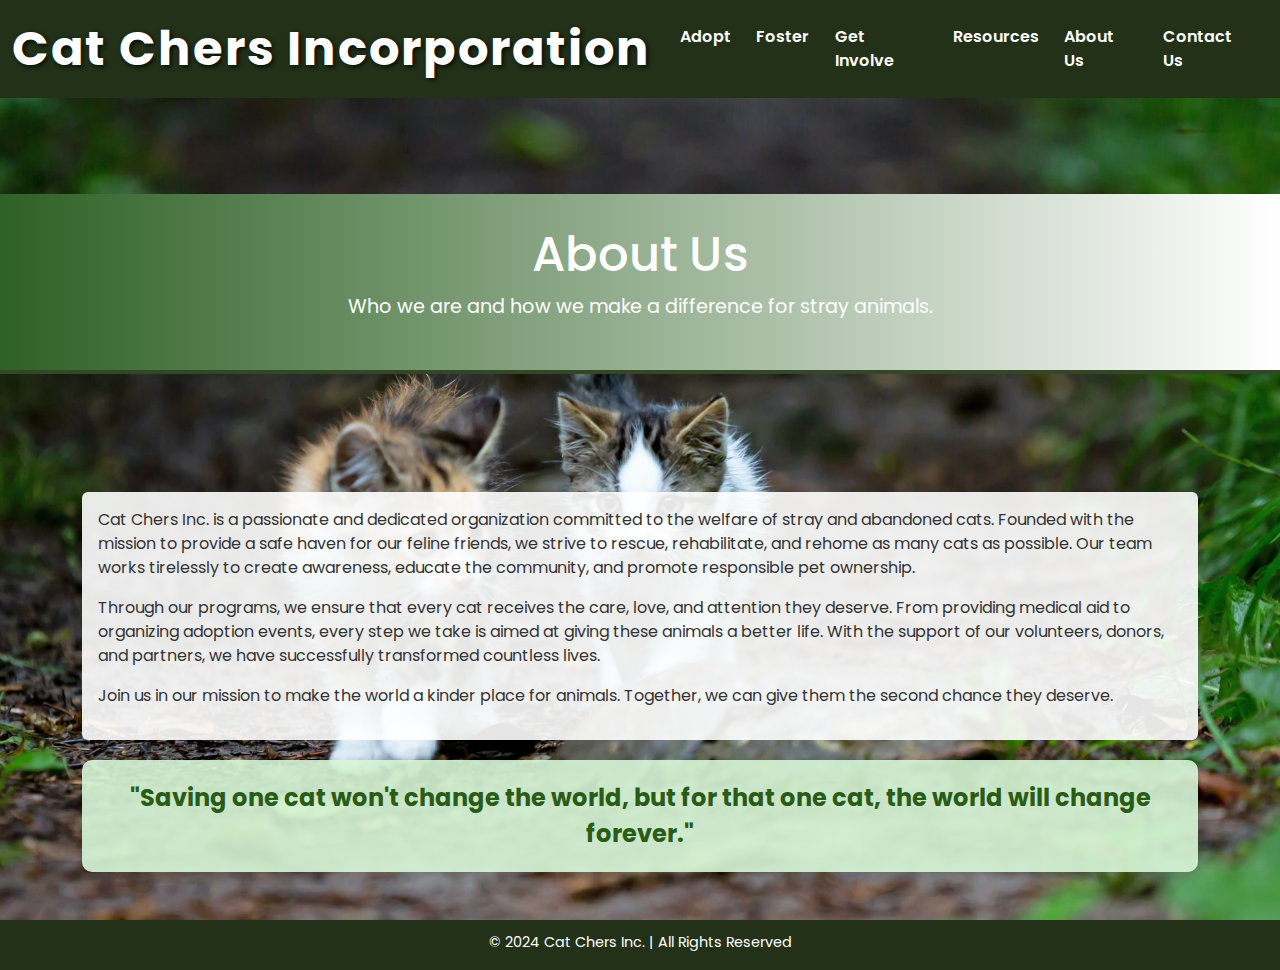
<file: about.html>
<!DOCTYPE html>
<html lang="en">  
<head>
    <meta charset="UTF-8">
    <meta name="viewport" content="width=device-width, initial-scale=1.0">
    <link rel="stylesheet" href="style.css">
    <link href="https://cdn.jsdelivr.net/npm/bootstrap@5.3.3/dist/css/bootstrap.min.css" rel="stylesheet">
    <script src="https://cdn.jsdelivr.net/npm/@popperjs/core@2.11.8/dist/umd/popper.min.js"></script>
    <script src="https://cdn.jsdelivr.net/npm/bootstrap@5.3.3/dist/js/bootstrap.min.js"></script>
    <link href="https://fonts.googleapis.com/css2?family=Poppins:wght@400;600&display=swap" rel="stylesheet">
    <link rel="stylesheet" href="contact.php">
    <title>About Us</title>
    <style>
        body {
            background-color: #7c9c68;
            background-image: url("Strays.jpg");
            background-size: cover;
            background-position: center;
            background-repeat: no-repeat;
            margin: 0;
            font-family: 'Poppins', sans-serif;
            color: #333;
            height: 100vh;
            overflow-y: auto;
        }
        body {
            margin-top: 70px; /* Adjusted for a smaller distance */
        }

        .navbar-nav .nav-link {
            font-size: 1rem;
            font-weight: 600;
            color: #fff;
            margin: 0.3rem;
            transition: transform 0.3s, background 0.3s;
        }

        .navbar-nav .nav-link:hover {
            color: #fff;
            background: rgba(87, 176, 67, 1);
            transform: translateY(-3px);
        }

        .navbar-toggler-icon {
            background-color: #D3B49F;
            border-radius: 5px;
        }
        .navbar{
            background-color: #233119;
        }

        .stray-cats-text {
            font-size: 3rem;
            color: #fff;
            text-shadow: 2px 2px 5px rgba(0, 0, 0, 0.8);
            letter-spacing: 2px;
            transition: transform 0.3s ease;
        }

        .stray-cats-text:hover {
            transform: scale(1.1);
        }


        .header {
            background: linear-gradient(to right, #2e6125, hsl(0, 0%, 100%));
            color: #fff;
            text-align: center;
            padding: 2rem;
            border-bottom: 4px solid #334625;
        }

        .header h1 {
            font-size: 3rem;
            margin: 0;
        }

        .header p {
            font-size: 1.2rem;
            margin-top: 10px;
        }

        .section {
            padding: 3rem 1rem;
            margin-top: 70px;
            position:relative;
        }

        .text-container {
            padding: 1rem;
            background: rgba(255, 255, 255, 0.9);
            border-radius: 6px;
            max-height: 80vh;
            overflow-y: auto;
        }

        .highlighted-quote {
            font-size: 1.5rem;
            font-weight: bold;
            color: #295c17;
            background-color: rgba(215, 246, 215, 0.9); /* A light greenish-beige */
            padding: 20px;
            border-radius: 10px;
            margin-top: 20px;
            text-align: center;
            box-shadow: 0 4px 10px rgba(0, 0, 0, 0.15);
        }

        footer {
            background-color: #233119;
            color: #fff;
            padding-top: 12px;
            text-align: center;
            font-size: 0.9rem;
            display: flex;
            justify-content: center;
            align-items: center;
            height: 50px; /* Optional: Set a consistent height */
        }

        footer a {
            color: #87c17d;
            text-decoration: none;
            transition: color 0.3s ease;
        }

        footer a:hover {
            color: #b8f3b8;
        }


        @media (max-width: 768px) {
            h1 {
                font-size: 3rem;
            }
            .stray-cats-text {
                font-size: 2.5rem;
            }
        }

        @media (max-width: 576px) {
            h1 {
                font-size: 2rem;
            }
            .highlighted-quote {
                font-size: 1rem;
                padding: 10px;
            }
            .text-container {
                max-height: 50vh;
            }
        }
    </style>
</head>
<body>
    <section id="nav-bar">
        <nav class="navbar navbar-expand-lg navbar-light fixed-top">
            <div class="container-fluid">
                <a class="navbar-brand" href="#">
                    <span class="stray-cats-text">Cat Chers Incorporation</span>
                </a>
                <button class="navbar-toggler" type="button" data-bs-toggle="collapse" data-bs-target="#navbarNav" aria-controls="navbarNav" aria-expanded="false" aria-label="Toggle navigation">
                    <span class="navbar-toggler-icon"></span>
                </button>
                <div class="collapse navbar-collapse" id="navbarNav">
                    <ul class="navbar-nav ms-auto"> 
                        <li class="nav-item"><a class="nav-link" href="index.html">Adopt</a></li>
                        <li class="nav-item"><a class="nav-link" href="foster.html">Foster</a></li>
                        <li class="nav-item"><a class="nav-link" href="involve.html">Get Involve</a></li>
                        <li class="nav-item"><a class="nav-link" href="resources.html">Resources</a></li>
                        <li class="nav-item"><a class="nav-link" href="about.html">About Us</a></li>
                        <li class="nav-item"><a class="nav-link" href="contact.html">Contact Us</a></li>
                    </ul>
                </div>
            </div>
        </nav>
    </section>

    <div class="header">
        <h1>About Us</h1>
        <p>Who we are and how we make a difference for stray animals.</p>
    </div>
    <section class="section">
        <div class="container">
            <div class="text-container">
                <p>
                    Cat Chers Inc. is a passionate and dedicated organization committed to the welfare of stray and abandoned cats. Founded with the mission to provide a safe haven for our feline friends, we strive to rescue, rehabilitate, and rehome as many cats as possible. Our team works tirelessly to create awareness, educate the community, and promote responsible pet ownership.
                </p>
                <p>
                    Through our programs, we ensure that every cat receives the care, love, and attention they deserve. From providing medical aid to organizing adoption events, every step we take is aimed at giving these animals a better life. With the support of our volunteers, donors, and partners, we have successfully transformed countless lives.
                </p>
                <p>
                    Join us in our mission to make the world a kinder place for animals. Together, we can give them the second chance they deserve.
                </p>
            </div>
            <div class="highlighted-quote">
                "Saving one cat won't change the world, but for that one cat, the world will change forever."
            </div>
        </div>
    </section>
    <footer>
        <div class="container">
            <p>&copy; 2024 Cat Chers Inc. | All Rights Reserved</p>
        </div>
    </footer>
</body>
</html>
</file>
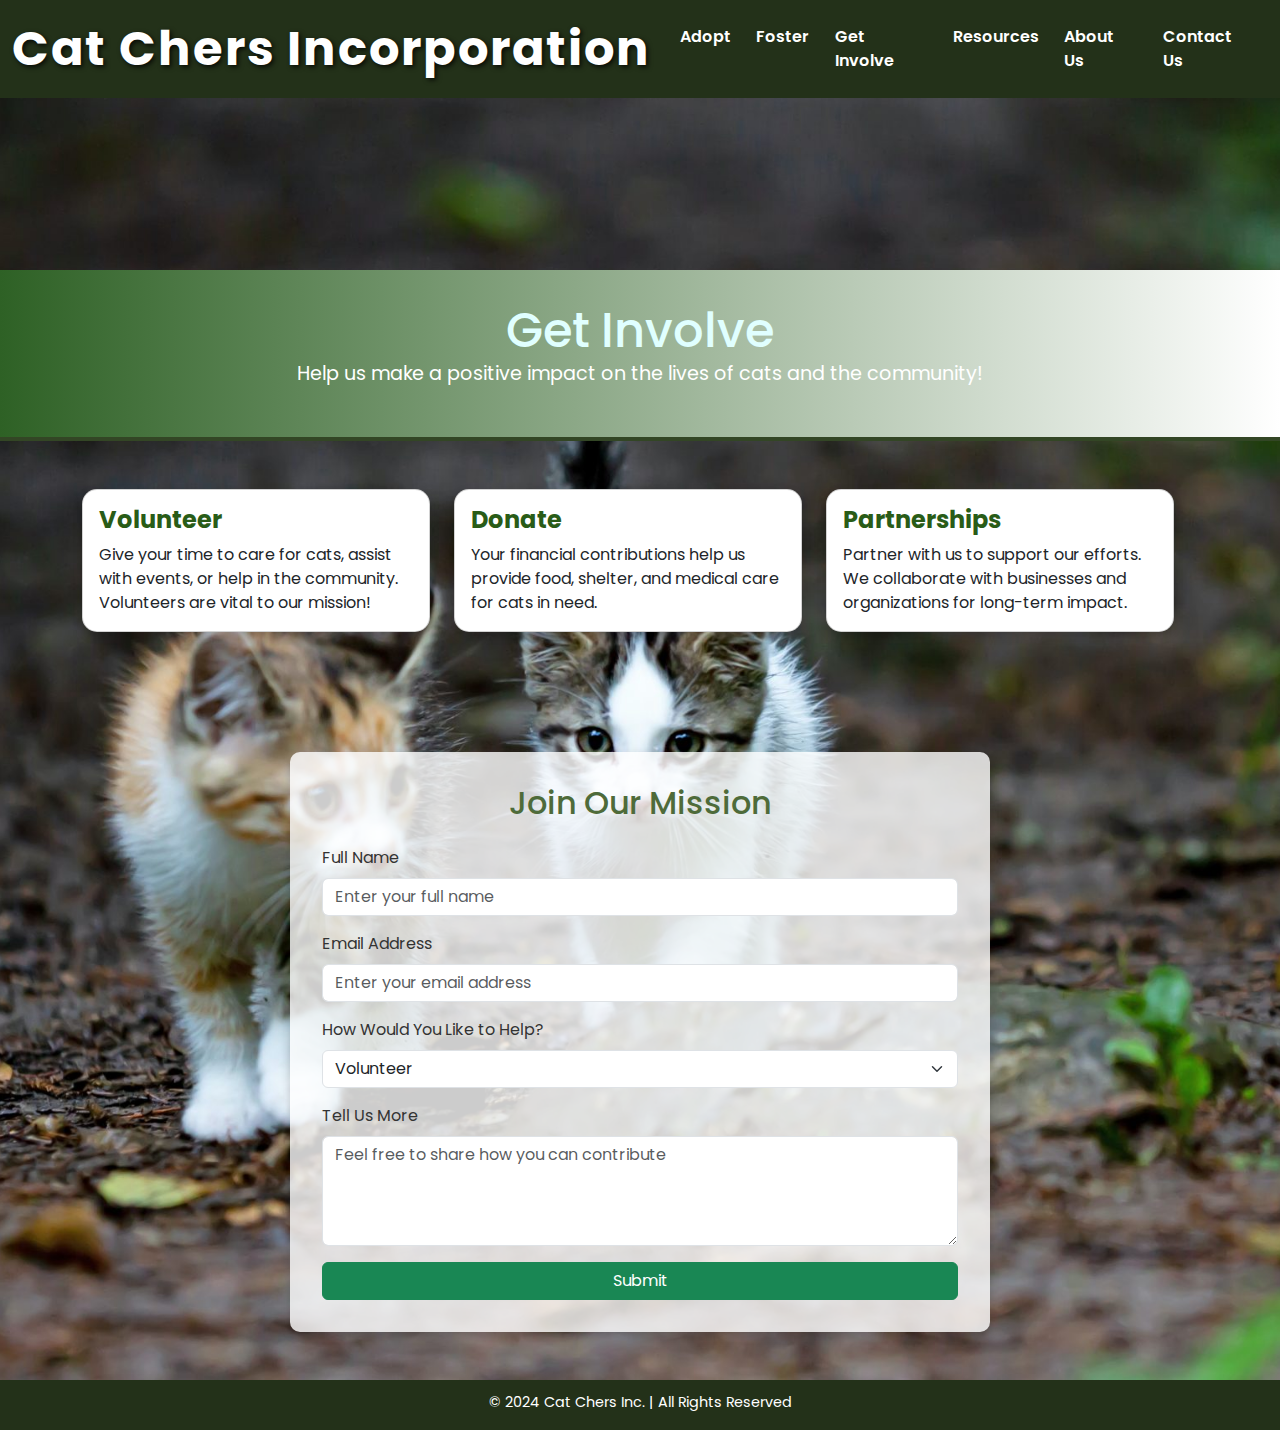
<file: involve.html>
<!DOCTYPE html>
<html lang="en">  
<head>
    <meta charset="UTF-8">
    <meta name="viewport" content="width=device-width, initial-scale=1.0">
    <link rel="stylesheet" href="style.css">
    <link href="https://cdn.jsdelivr.net/npm/bootstrap@5.3.3/dist/css/bootstrap.min.css" rel="stylesheet">
    <script src="https://cdn.jsdelivr.net/npm/@popperjs/core@2.11.8/dist/umd/popper.min.js"></script>
    <script src="https://cdn.jsdelivr.net/npm/bootstrap@5.3.3/dist/js/bootstrap.min.js"></script>
    <link href="https://fonts.googleapis.com/css2?family=Poppins:wght@400;600&display=swap" rel="stylesheet">
    <link rel="stylesheet" href="contact.php">
    <title>Get Involved</title>
    <style>
        body {
            background-color: #7c9c68;
            background-image: url("Strays.jpg");
            background-size: cover;
            background-position: center;
            background-repeat: no-repeat;
            margin: 0;
            font-family: 'Poppins', sans-serif;
            color: #333;
            height: 150vh;
            overflow-y: auto;
        }
        body {
            margin-top: 80px; /* Adjust the value based on your navbar height */
        }

        .navbar {
            position: fixed;
            top: 0;
            width: 100%;
            z-index: 1000;
        }

        .stray-cats-text {
            font-size: 3rem;
            color: #fff;
            text-shadow: 2px 2px 5px rgba(0, 0, 0, 0.8);
            letter-spacing: 2px;
            transition: transform 0.3s ease;
        }

        .stray-cats-text:hover {
            transform: scale(1.1);
        }

        .header {
            background: linear-gradient(to right, #2e6125, hsl(0, 0%, 100%));
            color: #fff;
            text-align: center;
            padding: 2rem;
            border-bottom: 4px solid #334625;
            margin-top: 20px;
            position: relative;
        }

        .header h1 {
            font-size: 3rem;
            margin: 0;
        }

        .header p {
            font-size: 1.2rem;
        }

        .section {
            padding: 3rem 1rem;
        }

        .card {
            border-radius: 15px;
            box-shadow: 0 4px 10px rgba(0, 0, 0, 0.2);
            transition: transform 0.3s, box-shadow 0.3s;
        }

        .card:hover {
            transform: translateY(-5px);
            box-shadow: 0 6px 15px rgba(0, 0, 0, 0.3);
        }

        .card-title {
            font-size: 1.5rem;
            font-weight: bold;
            color: #295c17;
        }

        .card-text {
            font-size: 1rem;
        }

        form {
            max-height: 70vh;
            overflow-y: auto;
            max-width: 700px;
            margin: 0 auto;
            padding: 2rem;
            background: rgba(255, 255, 255, 0.8); /* Semi-transparent background */
            border-radius: 10px;
            box-shadow: 0 4px 10px rgba(0, 0, 0, 0.2);
        }

        form h2 {
            font-size: 2rem;
            color: #4e6b3a;
            text-align: center;
            margin-bottom: 1.5rem;
        }

        .navbar-nav .nav-link {
            font-size: 1rem;
            font-weight: 600;
            color: #fff;
            margin: 0.3rem;
            transition: transform 0.3s, background 0.3s;
        }

        .navbar-nav .nav-link:hover {
            color: #fff;
            background: rgba(87, 176, 67, 1);
            transform: translateY(-3px);
        }

        .navbar-toggler-icon {
            background-color: #D3B49F;
            border-radius: 5px;
        }
        .navbar{
            background-color: #233119;
        }

        h1 {
            font-size: 4rem;
            color: #E0FFFF;
        }

        .text-container {
            padding: 1rem;
            background: rgba(255, 255, 255, 0.9);
            border-radius: 6px;
            max-height: 40vh;
            overflow-y: auto;
            scrollbar-width: thin;
        }

        .image-container img {
            object-fit: cover;
            width: 100%;
            height: auto;
            border-radius: 5px;
        }

        .highlighted-quote {
            font-size: 1.5rem;
            font-weight: bold;
            color: #295c17;
            background-color: rgba(215, 246, 215, 0.9); /* A light greenish-beige */
            padding: 20px;
            border-radius: 10px;
            margin-top: 20px;
            text-align: center;
            box-shadow: 0 4px 10px rgba(0, 0, 0, 0.15);
        }
        footer {
            background-color: #233119;
            color: #fff;
            padding-top: 12px;
            text-align: center;
            font-size: 0.9rem;
            display: flex;
            justify-content: center;
            align-items: center;
            height: 50px; /* Optional: Set a consistent height */
        }

        footer a {
            color: #87c17d;
            text-decoration: none;
            transition: color 0.3s ease;
        }

        footer a:hover {
            color: #b8f3b8;
        }

        @media (max-width: 768px) {
            h1 {
                font-size: 3rem;
            }
            .stray-cats-text {
                font-size: 2.5rem;
            }
        }

        @media (max-width: 576px) {
            h1 {
                font-size: 2rem;
            }
            .highlighted-quote {
                font-size: 1rem;
                padding: 10px;
            }
            .text-container {
                max-height: 50vh;
            }
        }
    </style>
</head>
<body>
    <section id="nav-bar">
        <nav class="navbar navbar-expand-lg navbar-light fixed-top">
            <div class="container-fluid">
                <a class="navbar-brand" href="#">
                    <span class="stray-cats-text">Cat Chers Incorporation</span>
                </a>
                <button class="navbar-toggler" type="button" data-bs-toggle="collapse" data-bs-target="#navbarNav" aria-controls="navbarNav" aria-expanded="false" aria-label="Toggle navigation">
                    <span class="navbar-toggler-icon"></span>
                </button>
                <div class="collapse navbar-collapse" id="navbarNav">
                    <ul class="navbar-nav ms-auto"> 
                        <li class="nav-item"><a class="nav-link" href="index.html">Adopt</a></li>
                        <li class="nav-item"><a class="nav-link" href="foster.html">Foster</a></li>
                        <li class="nav-item"><a class="nav-link" href="involve.html">Get Involve</a></li>
                        <li class="nav-item"><a class="nav-link" href="resources.html">Resources</a></li>
                        <li class="nav-item"><a class="nav-link" href="about.html">About Us</a></li>
                        <li class="nav-item"><a class="nav-link" href="contact.php">Contact Us</a></li>
                    </ul>
                </div>
            </div>
        </nav>
    </section>

    <div class="header">
        <h1>Get Involve</h1>
        <p>Help us make a positive impact on the lives of cats and the community!</p>
    </div>
    <section class="section">
        <div class="container">
            <div class="row">
                <!-- Volunteer -->
                <div class="col-lg-4 col-md-6 mb-4">
                    <div class="card">
                        <div class="card-body">
                            <h5 class="card-title">Volunteer</h5>
                            <p class="card-text">Give your time to care for cats, assist with events, or help in the community. Volunteers are vital to our mission!</p>
                        </div>
                    </div>
                </div>
                <!-- Donate -->
                <div class="col-lg-4 col-md-6 mb-4">
                    <div class="card">
                        <div class="card-body">
                            <h5 class="card-title">Donate</h5>
                            <p class="card-text">Your financial contributions help us provide food, shelter, and medical care for cats in need.</p>
                        </div>
                    </div>
                </div>
                <!-- Partnerships -->
                <div class="col-lg-4 col-md-6 mb-4">
                    <div class="card">
                        <div class="card-body">
                            <h5 class="card-title">Partnerships</h5>
                            <p class="card-text">Partner with us to support our efforts. We collaborate with businesses and organizations for long-term impact.</p>
                        </div>
                    </div>
                </div>
            </div>
        </div>
    </section>
    <section class="section">
        <div class="container">
            <form>
                <h2>Join Our Mission</h2>
                <div class="mb-3">
                    <label for="name" class="form-label">Full Name</label>
                    <input type="text" class="form-control" id="name" placeholder="Enter your full name" aria-label="Full Name">
                </div>
                <div class="mb-3">
                    <label for="email" class="form-label">Email Address</label>
                    <input type="email" class="form-control" id="email" placeholder="Enter your email address" aria-label="Email Address">
                </div>
                <div class="mb-3">
                    <label for="interest" class="form-label">How Would You Like to Help?</label>
                    <select class="form-select" id="interest" aria-label="Interest Selection">
                        <option value="volunteer">Volunteer</option>
                        <option value="donate">Donate</option>
                        <option value="partner">Partner with Us</option>
                    </select>
                </div>
                <div class="mb-3">
                    <label for="message" class="form-label">Tell Us More</label>
                    <textarea class="form-control" id="message" rows="4" placeholder="Feel free to share how you can contribute" aria-label="Message"></textarea>
                </div>
                <button type="submit" class="btn btn-success w-100">Submit</button>
            </form>
        </div>
    </section>
    <footer>
        <div class="container">
            <p>&copy; 2024 Cat Chers Inc. | All Rights Reserved</p>
        </div>
    </footer>
</body>
</html>
</file>
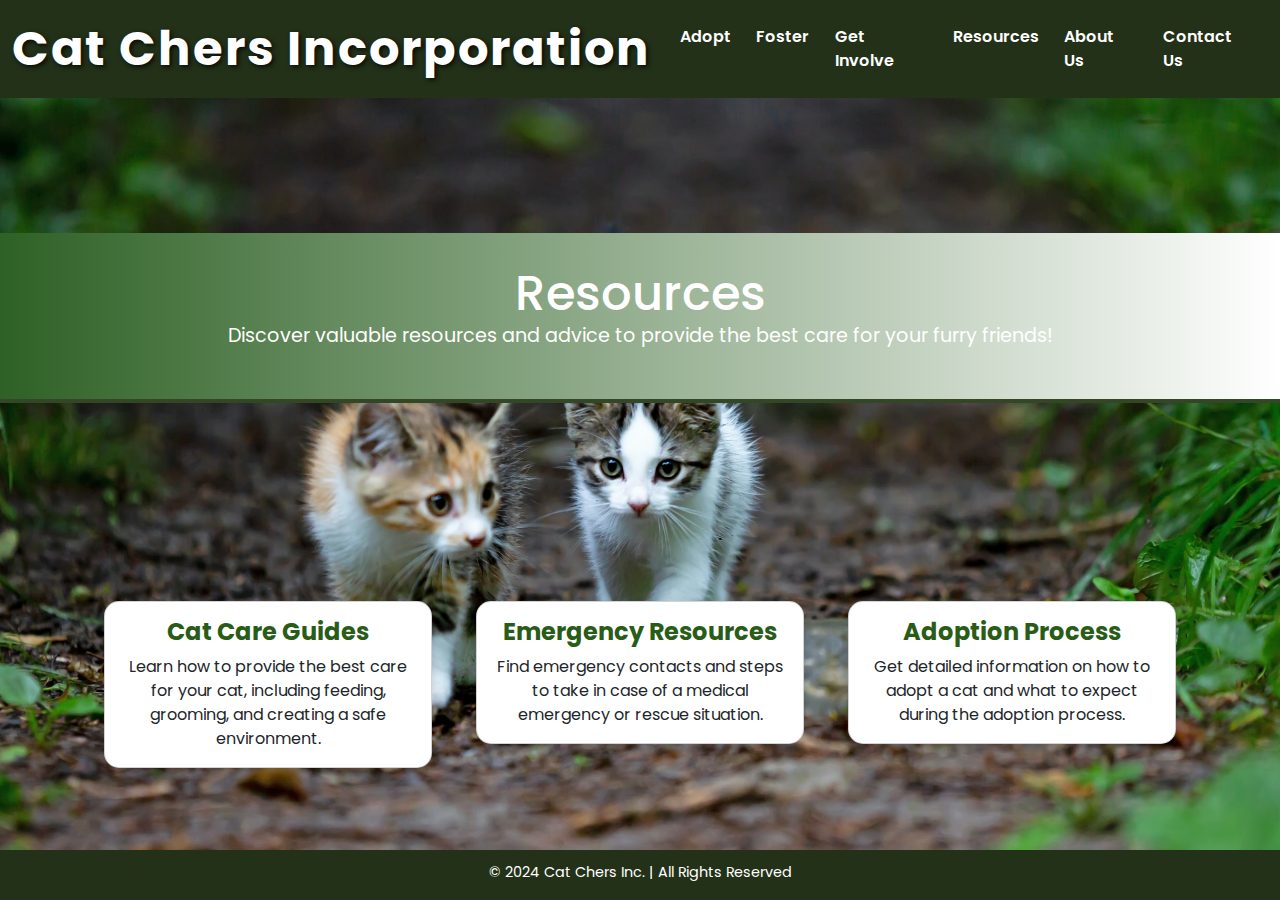
<file: resources.html>
<!DOCTYPE html>
<html lang="en">  
<head>
    <meta charset="UTF-8">
    <meta name="viewport" content="width=device-width, initial-scale=1.0">
    <link rel="stylesheet" href="style.css">
    <link href="https://cdn.jsdelivr.net/npm/bootstrap@5.3.3/dist/css/bootstrap.min.css" rel="stylesheet">
    <script src="https://cdn.jsdelivr.net/npm/@popperjs/core@2.11.8/dist/umd/popper.min.js"></script>
    <script src="https://cdn.jsdelivr.net/npm/bootstrap@5.3.3/dist/js/bootstrap.min.js"></script>
    <link href="https://fonts.googleapis.com/css2?family=Poppins:wght@400;600&display=swap" rel="stylesheet">
    <link rel="stylesheet" href="contact.php">
    <title>Resources</title>
    <style>
        body {
            background-color: #7c9c68;
            background-image: url("Strays.jpg");
            background-size: cover;
            background-position: center;
            background-repeat: no-repeat;
            margin: 0;
            font-family: 'Poppins', sans-serif;
            color: #333;
            height: 100vh;
            overflow-y: auto;
        }
        .navbar-nav .nav-link {
            font-size: 1rem;
            font-weight: 600;
            color: #fff;
            margin: 0.3rem;
            transition: transform 0.3s, background 0.3s;
        }

        .navbar-nav .nav-link:hover {
            color: #fff;
            background: rgba(87, 176, 67, 1);
            transform: translateY(-3px);
        }

        .navbar-toggler-icon {
            background-color: #D3B49F;
            border-radius: 5px;
        }
        .navbar{
            background-color: #233119;
        }

        .stray-cats-text {
            font-size: 3rem;
            color: #fff;
            text-shadow: 2px 2px 5px rgba(0, 0, 0, 0.8);
            letter-spacing: 2px;
            transition: transform 0.3s ease;
        }

        .stray-cats-text:hover {
            transform: scale(1.1);
        }

        .header {
            background: linear-gradient(to right, #2e6125, hsl(0, 0%, 100%));
            color: #fff;
            text-align: center;
            padding: 2rem;
            border-bottom: 4px solid #334625; 
        }

        .header h1 {
            font-size: 3rem;
            margin:0;
        }

        .header p {
            font-size: 1.2rem;
        }

        .section {
            padding: 3rem 1rem;
            margin-top:140px;
            position:relative;
        }

        .card { 
            margin:10px;
            text-align: center;
            border-radius: 15px;
            box-shadow: 0 4px 10px rgba(0, 0, 0, 0.2);
            transition: transform 0.3s, box-shadow 0.3s;
        }
        .container{
            display: flex;
            justify-content: center;
        }

        .card:hover {
            transform: translateY(-5px);
            box-shadow: 0 6px 15px rgba(0, 0, 0, 0.3);
        }

        .card-title {
            font-size: 1.5rem;
            font-weight: bold;
            color: #295c17;
        }

        .card-text {
            font-size: 1rem;
        }

        footer {
            background-color: #233119;
            color: #fff;
            padding-top: 12px;
            text-align: center;
            font-size: 0.9rem;
            display: flex;
            justify-content: center;
            align-items: center;
            height: 50px; /* Optional: Set a consistent height */
        }

        footer a {
            color: #87c17d;
            text-decoration: none;
            transition: color 0.3s ease;
        }

        footer a:hover {
            color: #b8f3b8;
        }
    </style>
</head>
<body>
    <section id="nav-bar">
        <nav class="navbar navbar-expand-lg navbar-light fixed-top">
            <div class="container-fluid">
                <a class="navbar-brand" href="#">
                    <span class="stray-cats-text">Cat Chers Incorporation</span>
                </a>
                <button class="navbar-toggler" type="button" data-bs-toggle="collapse" data-bs-target="#navbarNav" aria-controls="navbarNav" aria-expanded="false" aria-label="Toggle navigation">
                    <span class="navbar-toggler-icon"></span>
                </button>
                <div class="collapse navbar-collapse" id="navbarNav">
                    <ul class="navbar-nav ms-auto"> 
                        <li class="nav-item"><a class="nav-link" href="index.html">Adopt</a></li>
                        <li class="nav-item"><a class="nav-link" href="foster.html">Foster</a></li>
                        <li class="nav-item"><a class="nav-link" href="involve.html">Get Involve</a></li>
                        <li class="nav-item"><a class="nav-link" href="resources.html">Resources</a></li>
                        <li class="nav-item"><a class="nav-link" href="about.html">About Us</a></li>
                        <li class="nav-item"><a class="nav-link" href="contact.php">Contact Us</a></li>
                    </ul>
                </div>
            </div>
        </nav>
    </section>

    <div class="header">
        <h1>Resources</h1>
        <p>Discover valuable resources and advice to provide the best care for your furry friends!</p>
    </div>
    <section class="section">
        <div class="container">
            <div class="row">
                <!-- Care Guides -->
                <div class="col-lg-4 col-md-6 mb-4">
                    <div class="card">
                        <div class="card-body">
                            <h5 class="card-title">Cat Care Guides</h5>
                            <p class="card-text">Learn how to provide the best care for your cat, including feeding, grooming, and creating a safe environment.</p>
                        </div>
                    </div>
                </div>
                <!-- Emergency Resources -->
                <div class="col-lg-4 col-md-6 mb-4">
                    <div class="card">
                        <div class="card-body">
                            <h5 class="card-title">Emergency Resources</h5>
                            <p class="card-text">Find emergency contacts and steps to take in case of a medical emergency or rescue situation.</p>
                        </div>
                    </div>
                </div>
                <!-- Adoption Process -->
                <div class="col-lg-4 col-md-6 mb-4">
                    <div class="card">
                        <div class="card-body">
                            <h5 class="card-title">Adoption Process</h5>
                            <p class="card-text">Get detailed information on how to adopt a cat and what to expect during the adoption process.</p>
                        </div>
                    </div>
                </div>
            </div>
        </div>
    </section>
    <footer>
        <div class="container">
            <p>&copy; 2024 Cat Chers Inc. | All Rights Reserved</p>
        </div>
    </footer>
</body>
</html>
</file>
<file: style.css>
* {
    margin: 0;
    padding: 0;
    box-sizing: border-box;
}

body {
    height: 100vh;
    font-family: 'Arial', sans-serif;
    background-color: #f4f4f4;
    background-size: 70%;
    background-position: center;
    display: grid;
    grid-template-rows: 1fr auto;
}

.navbar {
    background-color: #014904;
    font-size: 1.5rem;
    font-weight: bold;
}

.left {
    margin-left: auto;
    margin-right: auto;
    display: block;
    width: 70%;
}


.navbar-nav .nav-link {
    color: white !important;
}

.navbar-nav .nav-link:hover {
    color: #d4d4d4 !important;
}

.stray-cat-text {
    font-family: 'Times New Roman';
    font-size: 36px;
    color: white;
    text-shadow: 2px 2px 5px rgba(0, 0, 0, 0.5);
    letter-spacing: 2px;
}
#title {
    position: absolute;
    top: 50%;
    left: 0;
    transform: translateY(-50%);
    text-align: left;
    padding-left: 1px;
}

#first-layer h1 {
    font-size: 5rem;
    color: rgb(0, 0, 0);
    justify-content: left
}

#first-layer p {
    font-size: 2rem;
    color: rgb(0, 0, 0);
    font-family: 'Times New Roman';
    justify-content: left
}

/* Ensure the video and text are centered and responsive */
#second-layer {
    background-color: rgb(237, 255, 240); 
    display: flex; 
    justify-content: center; 
    align-items: center;
    height: 100vh; /* Full screen height */
}

.row {
    width: 100%;
}

.col-lg-6, .col-md-8, .col-12 {
    display: flex;
    justify-content: center;
    align-items: center;
    flex-direction: row;
}

.video {
    max-width: 100%; /* Ensure the video is responsive */
    height: 100vh; /* Full screen height */
    object-fit: cover; /* Maintain aspect ratio and cover the container */
    margin-right: 20px; /* Space between the video and the text */
}

.text-container {
    padding: 20px;
    flex: 1; /* Make the text container take up the remaining space */
    max-height: 100vh; /* Ensure text container doesn't exceed the video height */
    overflow-y: auto; /* Allow scrolling if the text exceeds the available space */
    text-align: left;
}

#second-layer p {
    font-size: 1rem;
    color: rgb(0, 0, 0);
    font-family: 'Times New Roman';
    justify-content: right
}

#second-layer {
    background-color: rgb(237, 255, 240); 
    display: flex; 
    justify-content: center; 
    align-items: center;
    height: 100vh;
}

.row {
    width: 100%;
}

.col-lg-6, .col-md-8, .col-12 {
    display: flex;
    justify-content: center;
    align-items: center;
}

.video {
    max-width: 100%; 
    height: auto;
    margin-right: 20px; 
}

.text-container {
    padding: 20px; 
    flex: 1; 
    text-align: left;
}

.card {
    overflow: hidden; 
}
.card{
    transition: transform 0.2s ease;
    size: 100px;
}

.card:focus{
    transform: scale(2,3);
    z-index: 5;
    zoom: 15;
    outline: none;
}

.design{
    transition: transform 0.2s ease;
    size: 50px;
    align-items: flex-end;

}

.model-gallery{
    margin-bottom: 50px;
}
</file>
